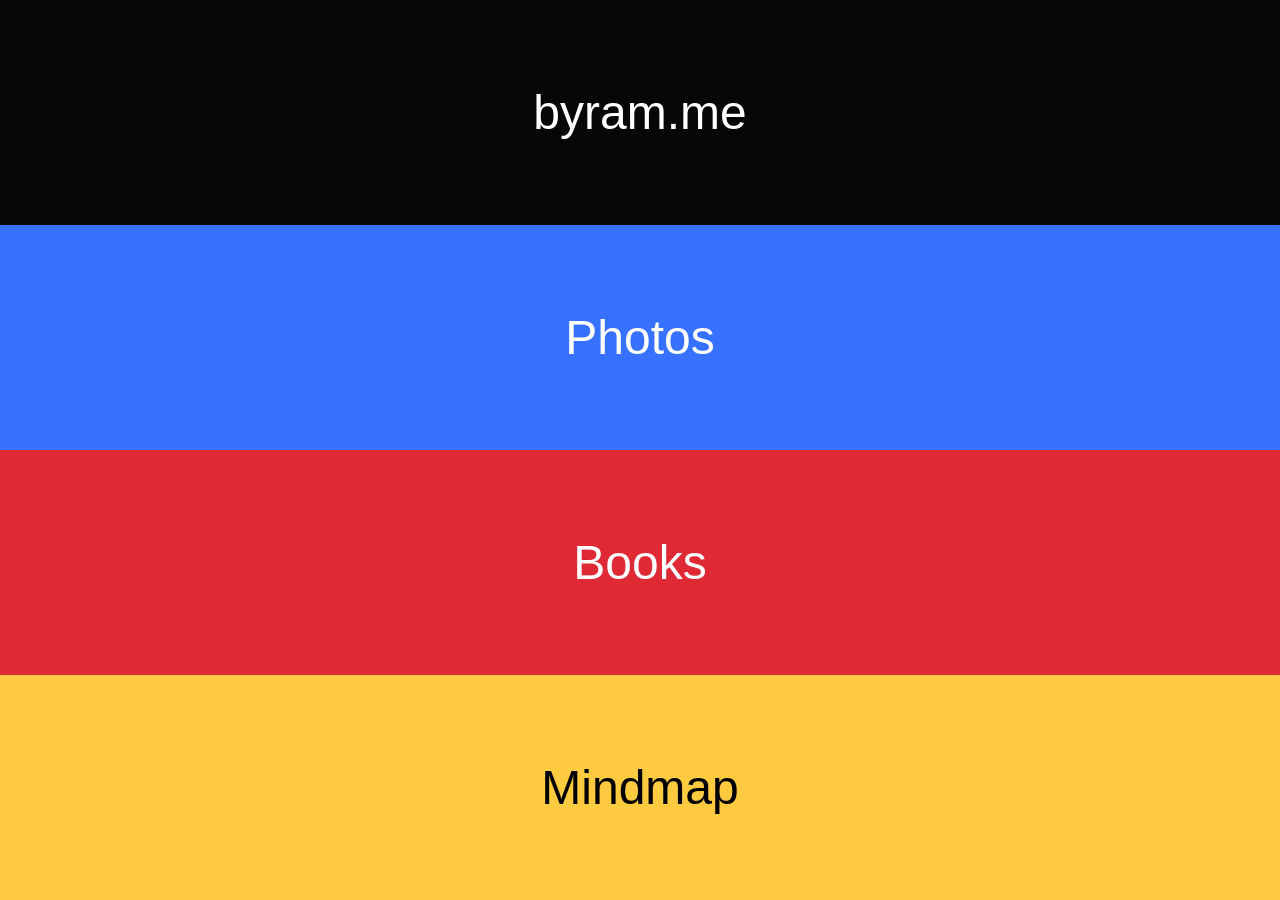
<file: index.html>
<!DOCTYPE html>
<html lang="en">
<head>
  <meta charset="UTF-8" />
  <meta name="viewport" content="width=device-width, initial-scale=1.0" />
  <title>byram.me</title>

  <!-- Optional: Load your font -->
  <link href="https://api.fontshare.com/v2/css?f[]=clash-grotesk@400&display=swap" rel="stylesheet">
  <link rel="stylesheet" href="style.css" />
</head>

<body>
 <div class="section me">
  <a href="me.html">byram.me</a>
</div>

<div class="section photos">
  <a href="photos.html">Photos</a>
</div>

<div class="section books">
  <a href="books.html">Books</a>
</div>

<div class="section online">
  <a href="mindmap.html">Mindmap</a>
</div>

</body>
</html>
</file>
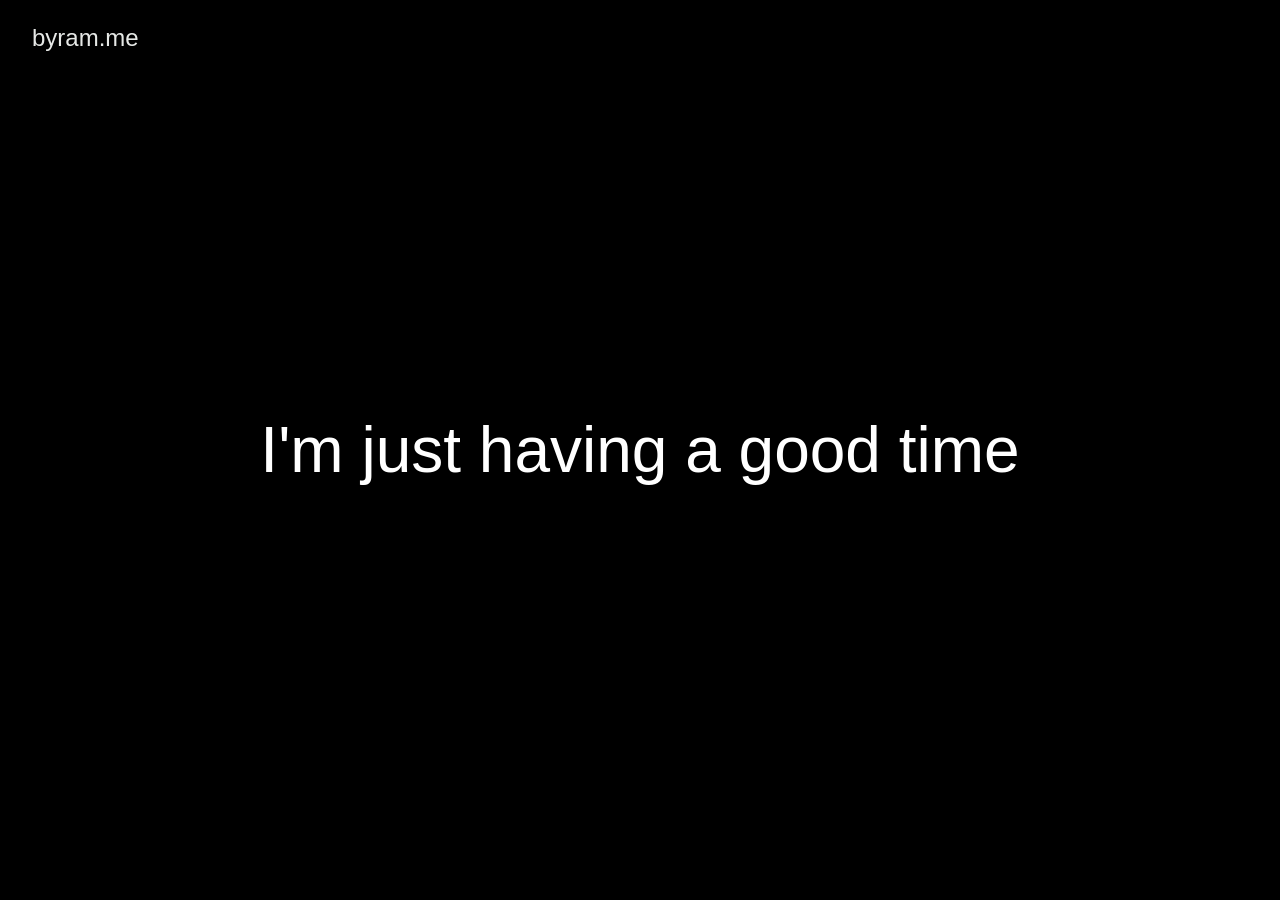
<file: me.html>
<!DOCTYPE html>
<html lang="en">
<head>
  <meta charset="UTF-8" />
  <meta name="viewport" content="width=device-width, initial-scale=1.0" />
  <title>About Me — byram.me</title>

  <!-- Font -->
  <link href="https://api.fontshare.com/v2/css?f[]=clash-grotesk@400,700&display=swap" rel="stylesheet">
  <link rel="stylesheet" href="me.css" />
</head>

<body>

  <a href="index.html" class="back-button">byram.me</a>

  <div class="container">

    <p>I'm just having a good time</p>
  </div>
</body>
</html>
</file>
<file: style.css>
body {
  margin: 0;
  font-family: 'Clash Grotesk', sans-serif;
  height: 100vh;
  display: flex;
  flex-direction: column;
}

/* Base section style */
.section {
  flex: 1;
  display: flex;
  align-items: center;
  justify-content: center;
  font-size: 3rem;
  text-align: center;
  transition: flex 0.4s ease;
  cursor: pointer;
  color: white;
}

.section a {
  display: flex;
  align-items: center;
  justify-content: center;
  width: 100%;
  height: 100%;
  color: inherit;
  text-decoration: none;
  font-size: inherit;
  font-weight: inherit;
}



/* Individual colors */
.me {
  background-color: #080708;
}

.photos {
  background-color: #3772FF;
}

.books {
  background-color: #DF2935;
}

.online {
  background-color: #FDCA40;
  color: black;
}

/* Hover effect: grow the section you're hovering on */
.section:hover {
  flex: 2;
  font-size: 3.5rem;
  transition: flex 0.4s ease, font-size 0.4s ease;
}
</file>
<file: me.css>
/* me.css */

body {
  margin: 0;
  padding: 0;
  background-color: #000;
  color: #fff;
  font-family: 'Clash Grotesk', sans-serif;
  display: flex;
  justify-content: center;
  align-items: center;
  flex-direction: column;
  height: 100vh;
  text-align: center;
}

h1 {
  font-size: 4rem;
  font-weight: 700;
  margin-bottom: 1rem;
  text-transform: uppercase;
}

p {
  font-size: 4rem;
  font-weight: 400;
  max-width: 800px;
}

.back-button {
  position: fixed;
  top: 1rem;
  left: 1rem;
  font-family: 'Clash Grotesk', sans-serif;
  font-size: 1.5rem;
  color: #E6E8E6;
  background-color: transparent;
  text-decoration: none;
  padding: 0.5rem 1rem;
  transition: background-color 0.2s ease, color 0.2s ease;
  z-index: 9999;
}

.back-button:hover {
  background-color: #E6E8E6;
  color: #080708;
}
</file>
